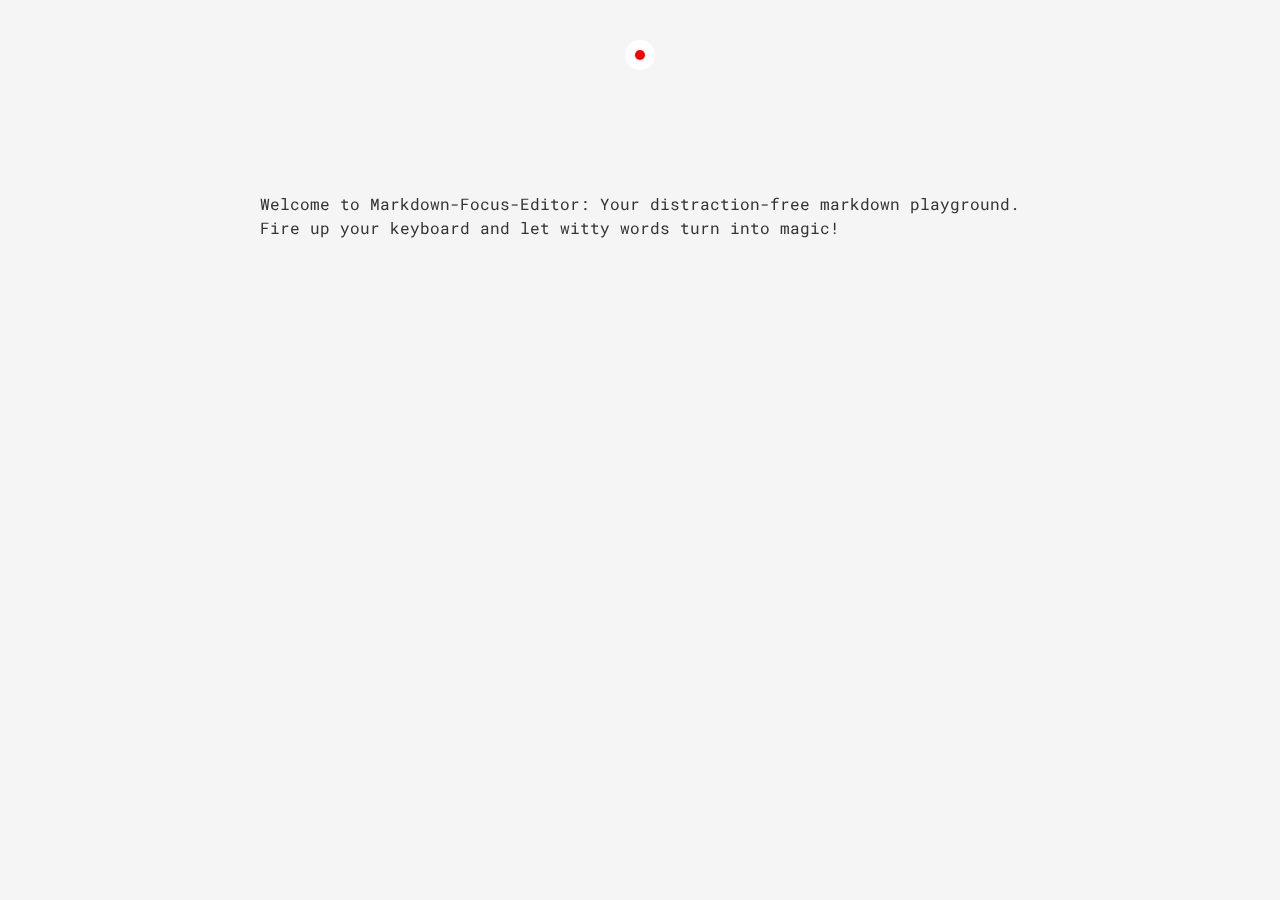
<file: index.html>
<!DOCTYPE html>
<html lang="en">
<head>
  <meta charset="UTF-8" />
  <meta name="viewport" content="width=device-width, initial-scale=1.0" />
  <meta http-equiv="Cache-Control" content="no-cache, no-store, must-revalidate" />
  <meta http-equiv="Pragma" content="no-cache" />
  <meta http-equiv="Expires" content="0" />
  <title>Markdown Editor</title>
  <!-- Favicon -->
  <link rel="icon" type="image/svg+xml" href="images/favicon.svg">
  <!-- Google Font Default -->
  <link rel="preconnect" href="https://fonts.googleapis.com">
  <link rel="preconnect" href="https://fonts.gstatic.com" crossorigin>
  <link href="https://fonts.googleapis.com/css2?family=Roboto+Mono&display=swap" rel="stylesheet">
  <link rel="stylesheet" href="style/main.css">
</head>
<body>
  
  <!-- SVG mask for focus mode -->
  <svg class="svg-defs" width="100%" height="100%">
    <defs>
      <mask id="focusMask" maskUnits="userSpaceOnUse">
        <rect id="mask-base" width="100%" height="100%" fill="rgba(255, 255, 255, 0.3)"></rect>
        <rect id="focus-line" fill="white" x="0" y="0" width="0" height="0"></rect>
      </mask>
    </defs>
  </svg>
  
  <!-- New Toolbar Activator - #toolbar itself will morph -->
  <div id="toolbar">
    <div id="toolbar-activator-dot"></div>
    <!-- Toolbar Buttons: -->
    <button id="save" title="Save (Ctrl+S)"><img src="images/save.svg" alt="Save"></button>
    <button id="open-file" title="Open"><img src="images/open.svg" alt="Open"></button>
    <button id="increase-font" title="Increase Font Size"><img src="images/increase-font.svg" alt="Increase Font"></button>
    <button id="decrease-font" title="Decrease Font Size"><img src="images/decrease-font.svg" alt="Decrease Font"></button>
    <button id="toggle-theme" title="Toggle Light/Dark Theme"><img src="images/dark-theme.svg" alt="Toggle Theme"></button>
    <button id="fullscreen" title="Toggle Fullscreen"><img src="images/fullscreen.svg" alt="Fullscreen"></button>    
    <span class="separator"></span>
    <label class="switch" title="Focus">
        <input type="checkbox" id="focus-toggle" checked>
        <span class="slider"></span>
    </label>
    <input type="file" id="file-input" accept=".txt,.md" style="display:none;">
  </div>

  <div class="editor-wrapper">
    <div id="editor" contenteditable="true" spellcheck="true">
      <div>Welcome to Markdown-Focus-Editor: Your distraction-free markdown playground. Fire up your keyboard and let witty words turn into magic!</div>
    </div>
  </div>

  <div id="font-modal">
    <div class="content">
      <h3>Select Font</h3>
      <div id="font-list"></div>
      <button id="close-font-modal">Close</button>
    </div>
  </div>

  <!-- Main application -->
  <script type="module" src="js/app.js"></script>
</body>
</html>
</file>
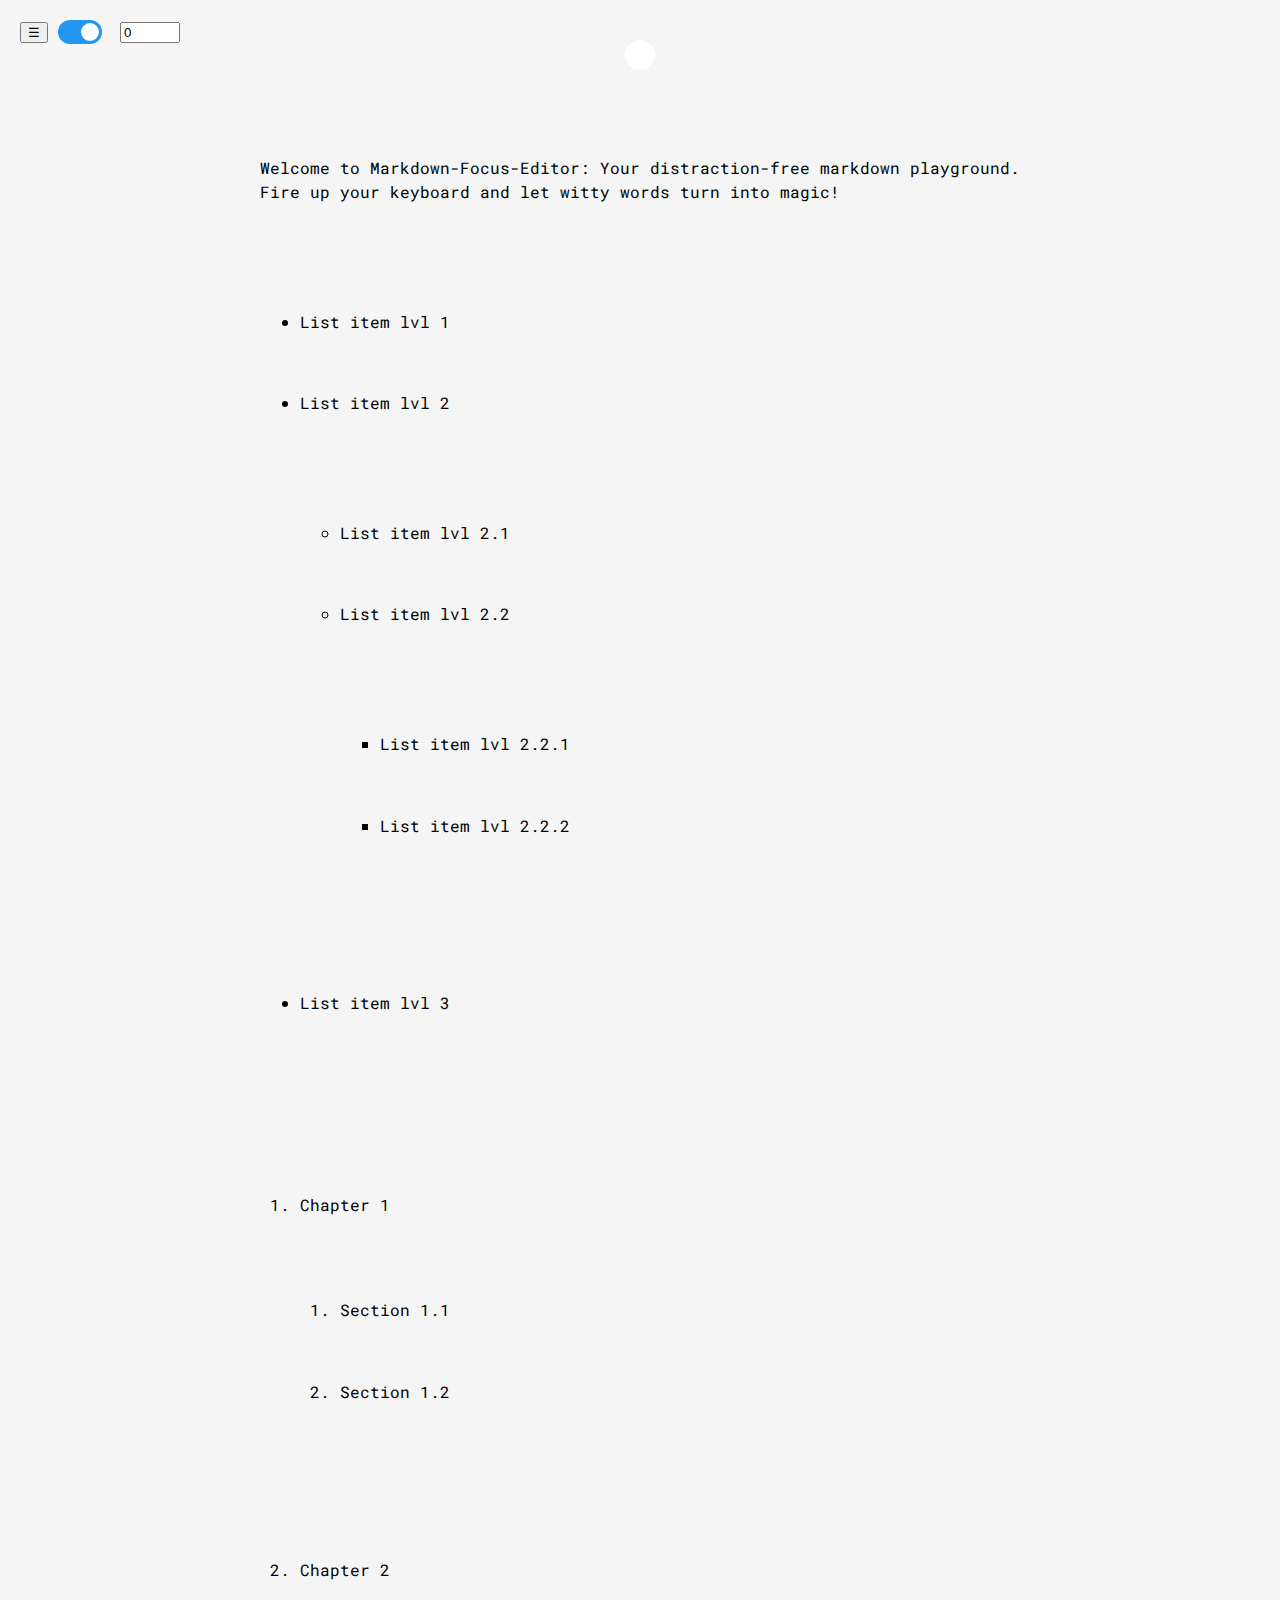
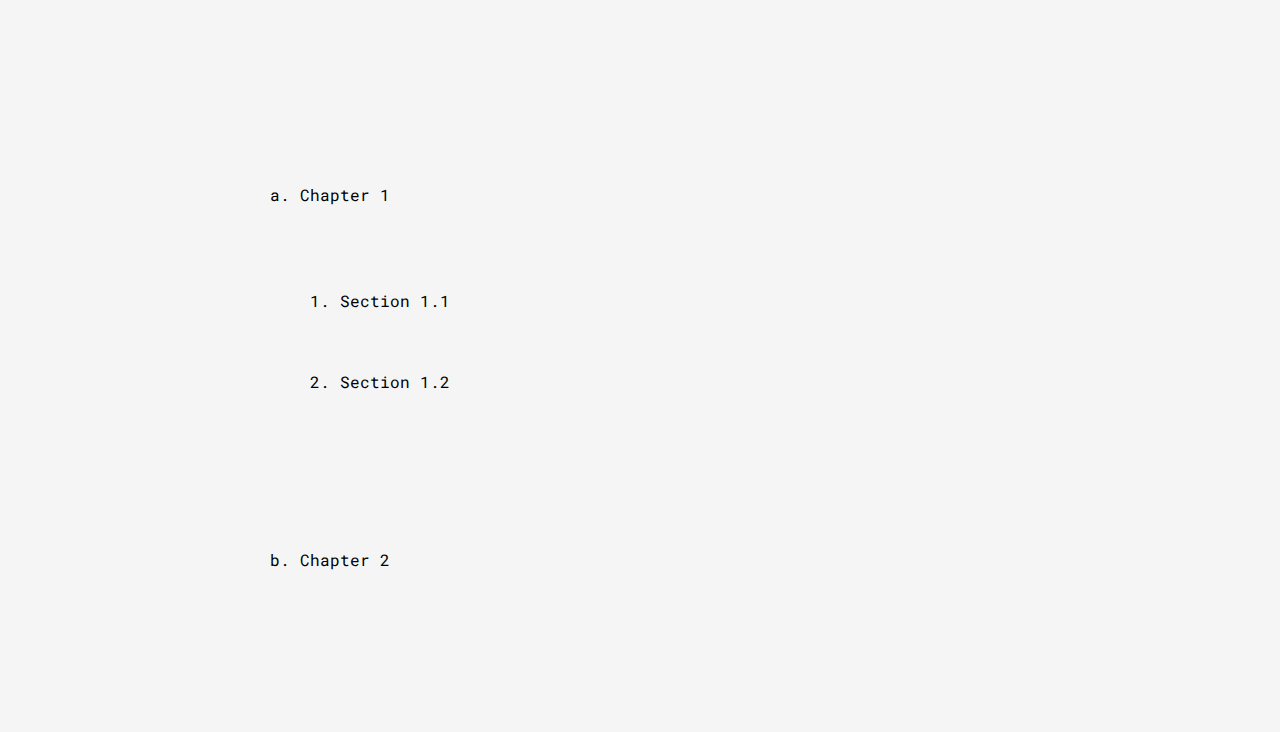
<file: bullet.html>
<!DOCTYPE html>
<html lang="en">
<head>
  <meta charset="UTF-8" />
  <meta name="viewport" content="width=device-width, initial-scale=1.0" />
  <meta http-equiv="Cache-Control" content="no-cache, no-store, must-revalidate" />
  <meta http-equiv="Pragma" content="no-cache" />
  <meta http-equiv="Expires" content="0" />
  <title>Markdown Editor</title>
  <!-- Favicon -->
  <link rel="icon" type="image/svg+xml" href="images/favicon.svg">
  <!-- Google Font Default -->
  <link rel="preconnect" href="https://fonts.googleapis.com">
  <link rel="preconnect" href="https://fonts.gstatic.com" crossorigin>
  <link href="https://fonts.googleapis.com/css2?family=Roboto+Mono&display=swap" rel="stylesheet">
  <link rel="stylesheet" href="style/main.css">
</head>
<body>
  <button id="hamburger">☰</button>

  <!-- DEV-MODE toggle (top-right) -->
  <label id="dev-switch" class="switch" title="Dev Mode">
      <input type="checkbox" id="dev-toggle" checked>
      <span class="slider"></span>
  </label>
  <!-- NEW absolute-caret field (0-999) -->
  <input id="caret-pos" type="number" min="0" max="999"
         value="0" maxlength="3" title="Caret index"
         style="width:60px; margin-left:8px;">

  <div id="toolbar">
    <button id="save" title="Save (Ctrl+S)"><img src="images/save.svg" alt="Save"></button>
    <button id="open-file" title="Open"><img src="images/open.svg" alt="Open"></button>
    <button id="increase-font" title="Increase Font Size"><img src="images/increase-font.svg" alt="Increase Font"></button>
    <button id="decrease-font" title="Decrease Font Size"><img src="images/decrease-font.svg" alt="Decrease Font"></button>
    <button id="toggle-theme" title="Toggle Light/Dark Theme"><img src="images/dark-theme.svg" alt="Toggle Theme"></button>
    <button id="fullscreen" title="Toggle Fullscreen"><img src="images/fullscreen.svg" alt="Fullscreen"></button>    
    <span class="separator"></span>
    <label class="switch" title="Focus">
        <input type="checkbox" id="focus-toggle" checked>
        <span class="slider"></span>
    </label>
    <input type="file" id="file-input" accept=".txt,.md" style="display:none;">
  </div>

  <div id="editor" contenteditable="true" spellcheck="false">
    <div>Welcome to Markdown-Focus-Editor: Your distraction-free markdown playground. Fire up your keyboard and let witty words turn into magic!</div>
    <ul>
      <li>List item lvl 1</li>      
      <li>List item lvl 2</li>
        <ul>
          <li>List item lvl 2.1</li>
          <li>List item lvl 2.2</li>
            <ul>
              <li>List item lvl 2.2.1</li>
              <li>List item lvl 2.2.2</li>
            </ul>
        </ul>
      <li>List item lvl 3</li>
    </ul>

    <ol>
      <li>Chapter 1
        <ol>
          <li>Section 1.1</li>
          <li>Section 1.2</li>
        </ol>
      </li>
      <li>Chapter 2</li>
    </ol>


    <ol type="a">
      <li>Chapter 1
        <ol>
          <li>Section 1.1</li>
          <li>Section 1.2</li>
        </ol>
      </li>
      <li>Chapter 2</li>
    </ol>

  </div>

  <div id="font-modal">
    <div class="content">
      <h3>Select Font</h3>
      <div id="font-list"></div>
      <button id="close-font-modal">Close</button>
    </div>
  </div>

  <!-- Main application -->
  
</body>
</html>
</file>
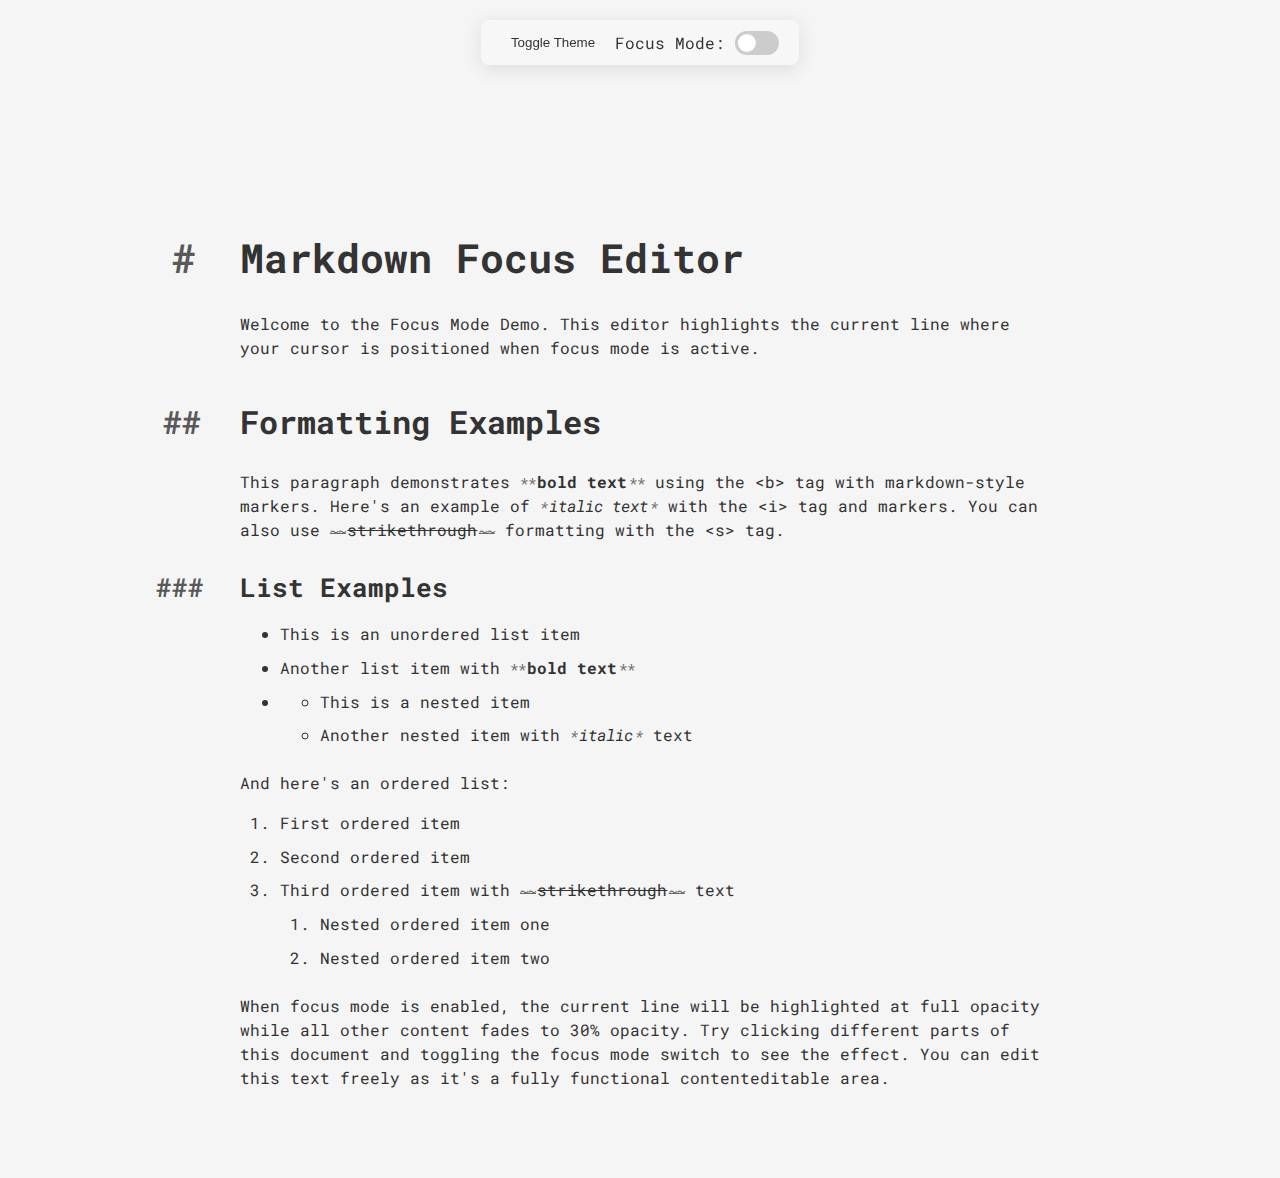
<file: focus-mode-demo.html>
<!DOCTYPE html>
<html lang="en">
<head>
  <meta charset="UTF-8" />
  <meta name="viewport" content="width=device-width, initial-scale=1.0" />
  <title>Focus Mode Editor Demo</title>
  <link rel="preconnect" href="https://fonts.googleapis.com">
  <link rel="preconnect" href="https://fonts.gstatic.com" crossorigin>
  <link href="https://fonts.googleapis.com/css2?family=Roboto+Mono&display=swap" rel="stylesheet">
  <style>
    :root {
      --base-font: 16px;
      --text-color: #333;
      --text-color-intense: #000;
      --bg-color: #f5f5f5;
      --toggle-active: #2196F3;
      --toggle-inactive: #ccc;
    }
    
    body {
      margin: 0;
      font-family: 'Roboto Mono', monospace;
      background-color: var(--bg-color);
      color: var(--text-color);
      padding: 20px;
      font-size: var(--base-font);
      height: 100vh;
      overflow-x: hidden;
    }
    
    .dark-theme {
      --text-color: #e0e0e0;
      --text-color-intense: #fff;
      --bg-color: #1a1a1a;
      --selection-bg-color: #4a5c70;
      --selection-text-color: #fff;
    }
    
    .light-theme {
      --text-color: #333;
      --text-color-intense: #000;
      --bg-color: #f5f5f5;
      --selection-bg-color: #ACCEF7;
      --selection-text-color: #000;
    }
    
    /* Controls bar */
    .controls {
      position: fixed;
      top: 20px;
      left: 50%;
      transform: translateX(-50%);
      display: flex;
      align-items: center;
      gap: 10px;
      background: rgba(255, 255, 255, 0.2);
      backdrop-filter: blur(8px);
      padding: 10px 20px;
      border-radius: 8px;
      box-shadow: 0 4px 20px rgba(0, 0, 0, 0.1);
      z-index: 100;
    }
    
    /* Switch toggle */
    .switch {
      position: relative;
      display: inline-block;
      width: 44px;
      height: 24px;
    }
    
    .switch input {
      opacity: 0;
      width: 0;
      height: 0;
    }
    
    .slider {
      position: absolute;
      cursor: pointer;
      top: 0;
      left: 0;
      right: 0;
      bottom: 0;
      background-color: var(--toggle-inactive);
      transition: .4s;
      border-radius: 24px;
    }
    
    .slider:before {
      position: absolute;
      content: "";
      height: 18px;
      width: 18px;
      left: 3px;
      bottom: 3px;
      background-color: white;
      transition: .4s;
      border-radius: 50%;
    }
    
    input:checked + .slider {
      background-color: var(--toggle-active);
    }
    
    input:checked + .slider:before {
      transform: translateX(20px);
    }
    
    /* Editor container */
    .editor-wrapper {
      position: relative;      
      margin: 60px 0;
      min-height: calc(100vh - 100px);
      padding: 0 100px; /* Add horizontal padding to accommodate heading markers */
    }
    
    /* Editor styles */
    #editor {
      margin: auto;
      max-width: 800px;
      padding: 40px 20px;
      outline: none;
      white-space: pre-wrap;
      line-height: 1.5;
      background: transparent;
      position: relative;
      z-index: 1;
    }
    
    /* Different tags styling */
    h1 { font-size: calc(var(--base-font) * 2.5); margin: 1.5em 0 0.5em; font-weight: bold; }
    h2 { font-size: calc(var(--base-font) * 2.0); margin: 1.2em 0 0.5em; font-weight: bold; }
    h3 { font-size: calc(var(--base-font) * 1.6); margin: 1.0em 0 0.5em; font-weight: bold; }
    
    #editor div {
      margin-top: 1.5em;
    }
    
    #editor li {
      margin-top: .6em;
    }
    
    /* SVG mask container - modified to be properly sized */
    .svg-defs {
      position: absolute;
      top: 0;
      left: 0;
      width: 100%;
      height: 100%;
      pointer-events: none;
      z-index: -1;
      opacity: 0;
    }
    
    /* Styling for inline elements with markdown markers */
    b::before, b::after,
    i::before, i::after,
    s::before, s::after {
      font-size: calc(var(--base-font) * .85);
      opacity: 0.7;
      font-weight: normal;
      color: var(--text-color);
      user-select: none;
    }
    
    b::before { content: "**"; margin-right: 0.1em; }
    b::after { content: "**"; margin-left: 0.1em; }
    
    i::before { content: "*"; margin-right: 0.1em; }
    i::after { content: "*"; margin-left: 0.1em; }
    
    s::before { content: "~~"; margin-right: 0.1em; }
    s::after { content: "~~"; margin-left: 0.1em; }
    
    .heading-marker {
      position: absolute;
      left: -8ch;
      width: 7ch;
      text-align: right;
      pointer-events: none;
      user-select: none;
      opacity: 0.8;
    }
    
    /* Theme toggle button */
    #theme-toggle {
      background: none;
      border: none;
      cursor: pointer;
      color: var(--text-color);
      padding: 5px 10px;
      border-radius: 4px;
      transition: background-color 0.3s;
    }
    
    #theme-toggle:hover {
      background: rgba(0, 0, 0, 0.1);
    }
  </style>
</head>
<body class="light-theme">
  <!-- SVG mask for the focus effect -->
  <svg class="svg-defs" width="100%" height="100%">
    <defs>
      <mask id="focusMask" maskUnits="userSpaceOnUse">
        <!-- Base layer: makes everything 30% opacity -->
        <rect id="mask-base" width="100%" height="100%" fill="rgba(255, 255, 255, 0.3)"></rect>
        <!-- Focus lines: full opacity -->
        <rect id="focus-line" fill="white" x="0" y="0" width="0" height="0"></rect>
      </mask>
    </defs>
  </svg>
  
  <!-- Controls bar -->
  <div class="controls">
    <button id="theme-toggle" title="Toggle Light/Dark Theme">Toggle Theme</button>
    <span>Focus Mode:</span>
    <label class="switch">
      <input type="checkbox" id="focus-toggle">
      <span class="slider"></span>
    </label>
  </div>
  
  <!-- Editor container -->
  <div class="editor-wrapper">
    <div id="editor" contenteditable="true" spellcheck="false">
      <h1><span class="heading-marker">#</span>Markdown Focus Editor</h1><div>Welcome to the Focus Mode Demo. This editor highlights the current line where your cursor is positioned when focus mode is active.</div><h2><span class="heading-marker">##</span>Formatting Examples</h2><div>This paragraph demonstrates <b>bold text</b> using the &lt;b&gt; tag with markdown-style markers. <span style="background-color: transparent;">Here's an example of </span><i style="background-color: transparent;">italic text</i><span style="background-color: transparent;"> with the &lt;i&gt; tag and markers. </span><span style="background-color: transparent;">You can also use </span><s style="background-color: transparent;">strikethrough</s><span style="background-color: transparent;"> formatting with the &lt;s&gt; tag.</span></div><h3><span class="heading-marker">###</span>List Examples</h3><ul><li>This is an unordered list item</li><li>Another list item with <b>bold text</b></li><li><ul><li>This is a nested item</li><li>Another nested item with <i>italic</i> text</li></ul></li></ul><div>And here's an ordered list:</div><ol><li>First ordered item</li><li>Second ordered item</li><li>Third ordered item with <s>strikethrough</s> text<ol><li>Nested ordered item one</li><li>Nested ordered item two</li></ol></li></ol><div>When focus mode is enabled, the current line will be highlighted at full opacity while all other content fades to 30% opacity. Try clicking different parts of this document and toggling the focus mode switch to see the effect. You can edit this text freely as it's a fully functional contenteditable area.</div>
    </div>
  </div>

  <script>
    // DOM Elements
    const editor = document.getElementById('editor');
    const editorWrapper = document.querySelector('.editor-wrapper');
    const focusToggle = document.getElementById('focus-toggle');
    const themeToggle = document.getElementById('theme-toggle');
    const maskBase = document.getElementById('mask-base');
    const focusLine = document.getElementById('focus-line');
    
    // State
    let isFocusMode = false;
    
    // Initialize
    function init() {
      // Set mask dimensions
      updateMaskDimensions();
      
      // Set up event listeners
      focusToggle.addEventListener('change', toggleFocusMode);
      themeToggle.addEventListener('click', toggleTheme);
      editor.addEventListener('input', updateFocusLine);
      editor.addEventListener('click', updateFocusLine);
      editor.addEventListener('keyup', handleKeyUp);
      document.addEventListener('selectionchange', updateFocusLine);
      window.addEventListener('resize', updateMaskDimensions);
      
      // Initial focus state
      toggleFocusMode({ target: focusToggle });
    }
    
    // Toggle focus mode
    function toggleFocusMode(event) {
      isFocusMode = event.target.checked;
      
      if (isFocusMode) {
        // Update dimensions before applying mask
        updateMaskDimensions();
        // Apply the mask to the editor wrapper instead of the editor
        editorWrapper.style.maskImage = 'url(#focusMask)';
        editorWrapper.style.webkitMaskImage = 'url(#focusMask)';
        editor.style.maskImage = 'none';
        editor.style.webkitMaskImage = 'none';
      } else {
        editorWrapper.style.maskImage = 'none';
        editorWrapper.style.webkitMaskImage = 'none';
      }
    }
    
    // Toggle theme
    function toggleTheme() {
      document.body.classList.toggle('light-theme');
      document.body.classList.toggle('dark-theme');
    }
    
    // Handle key up events
    function handleKeyUp(e) {
      if (['ArrowUp', 'ArrowDown', 'ArrowLeft', 'ArrowRight', 'Home', 'End'].includes(e.key)) {
        updateFocusLine();
      }
    }
    
    // Update SVG mask dimensions
    function updateMaskDimensions() {
      const wrapperRect = editorWrapper.getBoundingClientRect();
      const svgDefs = document.querySelector('.svg-defs');
      
      // Set explicit dimensions on SVG
      svgDefs.setAttribute('width', window.innerWidth);
      svgDefs.setAttribute('height', window.innerHeight);
      svgDefs.style.width = window.innerWidth + 'px';
      svgDefs.style.height = window.innerHeight + 'px';
      
      // Set mask base dimensions to cover the entire editor area
      maskBase.setAttribute('width', window.innerWidth);
      maskBase.setAttribute('height', Math.max(window.innerHeight, editorWrapper.scrollHeight));
      
      updateFocusLine();
    }
    
    // Update the focus line position
    function updateFocusLine() {
      if (!isFocusMode) return;
      
      // Get selection and range
      const selection = window.getSelection();
      if (!selection.rangeCount) return;
      
      const range = selection.getRangeAt(0).cloneRange();
      range.collapse(true);
      
      // Get the rect of the caret position
      const caretRect = range.getClientRects()[0];
      if (!caretRect) return;
      
      // Calculate line position based on caret Y position
      const wrapperRect = editorWrapper.getBoundingClientRect();
      const caretY = caretRect.top;
      
      // Get computed line height for the editor
      const editorStyles = window.getComputedStyle(editor);
      const lineHeight = parseInt(editorStyles.lineHeight) || parseInt(editorStyles.fontSize) * 1.5;
      
      // Define tolerance for grouping characters into the same visual line
      const tolerance = lineHeight * 0.5;
      
      // Find the visual line at the caret position
      const visualLine = findVisualLineAtY(caretY, tolerance);
      
      if (visualLine) {
        // Calculate position relative to wrapper for Y, but use full viewport width
        const wrapperLeftOffset = wrapperRect.left;
        const x = -wrapperLeftOffset; // Negative offset to start at the left edge of viewport
        const y = visualLine.top - wrapperRect.top + editorWrapper.scrollTop;
        const width = window.innerWidth; // Use full viewport width
        const height = visualLine.height;
        
        // Update focus line
        focusLine.setAttribute('x', x);
        focusLine.setAttribute('y', y);
        focusLine.setAttribute('width', width);
        focusLine.setAttribute('height', height);
      } else {
        // Fallback: use the caret position to estimate line with full viewport width
        const lineHeight = parseInt(getComputedStyle(editor).lineHeight) || 24;
        
        const wrapperLeftOffset = wrapperRect.left;
        const x = -wrapperLeftOffset; // Negative offset to start at left edge of viewport
        const y = caretRect.top - wrapperRect.top - lineHeight/4 + editorWrapper.scrollTop;
        const width = window.innerWidth; // Use full viewport width
        const height = lineHeight;
        
        // Update focus line
        focusLine.setAttribute('x', x);
        focusLine.setAttribute('y', y);
        focusLine.setAttribute('width', width);
        focusLine.setAttribute('height', height);
      }
    }
    
    // Find the visual line at the given Y coordinate
    function findVisualLineAtY(targetY, tolerance) {
      const editorRect = editor.getBoundingClientRect();
      
      // Group characters by Y position to identify visual lines
      const visualLinesByY = new Map();
      
      // Process all text nodes in the editor
      const walker = document.createTreeWalker(editor, NodeFilter.SHOW_TEXT);
      while (walker.nextNode()) {
        const textNode = walker.currentNode;
        const text = textNode.nodeValue;
        
        // Skip empty text nodes
        if (!text.trim()) continue;
        
        // Sample characters to identify line breaks
        // For long text nodes, we sample every few characters to improve performance
        const step = Math.max(1, Math.floor(text.length / 20));
        
        for (let i = 0; i < text.length; i += step) {
          const charRange = document.createRange();
          charRange.setStart(textNode, i);
          charRange.setEnd(textNode, Math.min(i + 1, text.length));
          
          const rects = charRange.getClientRects();
          if (rects.length > 0) {
            const rect = rects[0];
            // Round Y position to group similar positions
            const roundedTop = Math.round(rect.top / tolerance) * tolerance;
            
            if (!visualLinesByY.has(roundedTop)) {
              visualLinesByY.set(roundedTop, {
                top: rect.top,
                height: rect.height,
                rects: [rect]
              });
            } else {
              const line = visualLinesByY.get(roundedTop);
              line.rects.push(rect);
              // Update height to maximum of all rects in this line
              line.height = Math.max(line.height, rect.height);
            }
          }
        }
      }
      
      // Find the line containing the target Y position
      let bestLine = null;
      let minDistance = Infinity;
      
      for (const [roundedY, line] of visualLinesByY.entries()) {
        const distance = Math.abs(line.top - targetY);
        if (distance < tolerance && distance < minDistance) {
          bestLine = line;
          minDistance = distance;
        }
      }
      
      return bestLine;
    }
    
    // Initialize when the page loads
    window.addEventListener('load', function() {
      init();
      // Force mask dimensions update after a small delay
      setTimeout(updateMaskDimensions, 100);
    });
  </script>
</body>
</html>
</file>
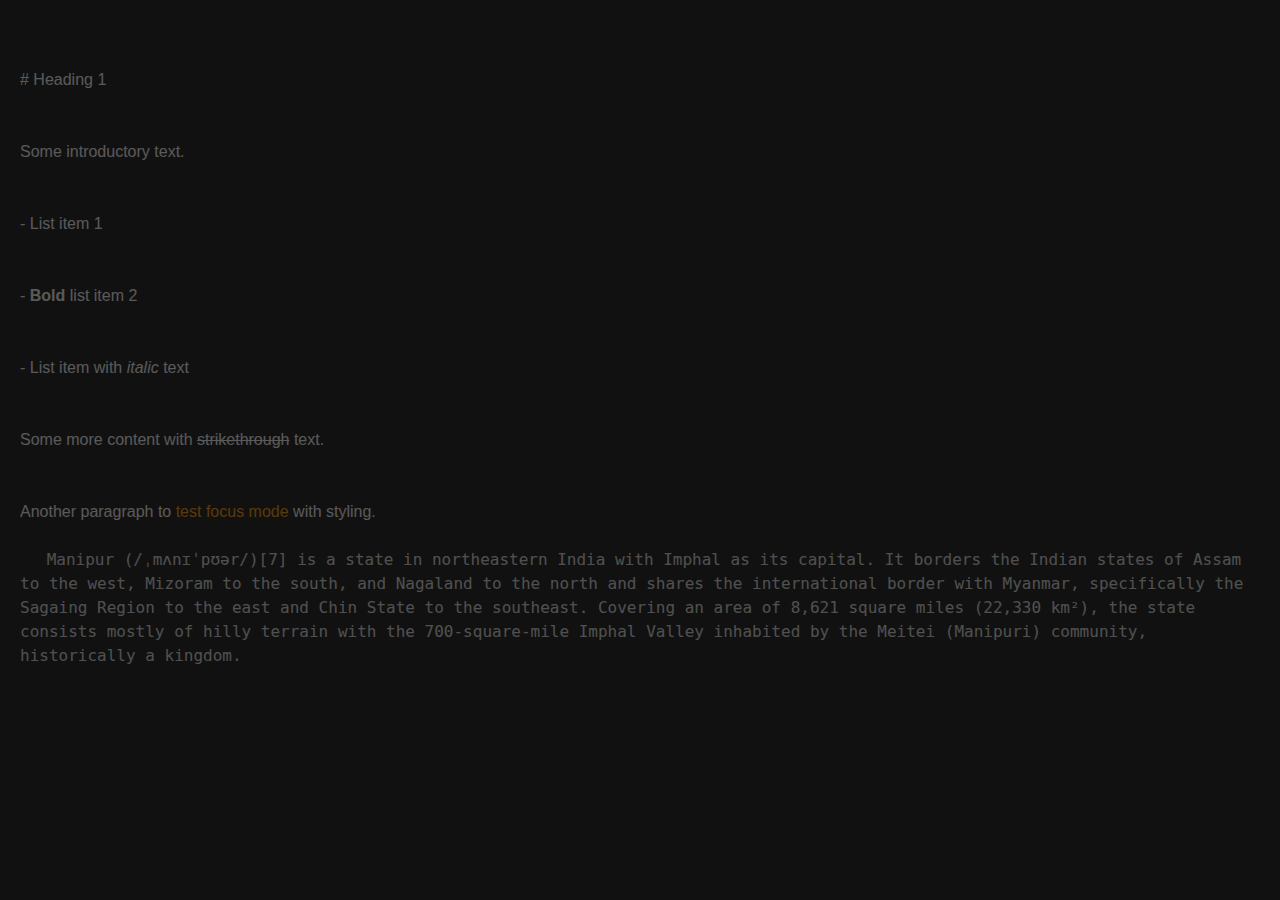
<file: focus-mode-sample.html>
<!DOCTYPE html>
<html lang="en">
<head>
  <meta charset="UTF-8" />
  <meta name="viewport" content="width=device-width, initial-scale=1.0" />
  <title>Markdown Focus Mode</title>
  <style>
    body {
      margin: 0;
      background: #111;
      color: white;
      font-family: sans-serif;
    }
    .editor-wrapper {
      position: relative;
      width: 100%;
      height: 100vh;
      overflow: auto;
    }
    #editor {
      position: relative;
      z-index: 1;
      padding: 20px;
      outline: none;
      white-space: pre-wrap;
      line-height: 1.5;
      opacity: 0.3;
    }
    #overlay {
      position: absolute;
      top: 0;
      left: 0;
      pointer-events: none;
      z-index: 2;
    }
    .line {
      opacity: 1;
    }
    .overlay-line {
      position: absolute;
      white-space: pre-wrap;
      margin: 0;
      padding: 0;
    }
    .focus-line {
      opacity: 1;
      background-color: rgba(255, 255, 255, 0.05);
      border-radius: 2px;
    }
    .line-text {
      position: absolute;
      white-space: pre-wrap;
    }
    .line-current {
      /* Current line styles */
    }
    .line-above, .line-below {
      /* Adjacent line styles */
    }
    .line-highlight {
      position: absolute;
    }
  </style>
</head>
<body>
  <div class="editor-wrapper" id="editorWrapper">
    <div id="editor" contenteditable="true">
      <div class="line"># Heading 1</div>
      <div class="line">Some introductory text.</div>
      <div class="line">- List item 1</div>
      <div class="line">- <b>Bold</b> list item 2</div>
      <div class="line">- List item with <i>italic</i> text</div>
      <div class="line">Some more content with <s>strikethrough</s> text.</div>
      <div class="line">Another paragraph to <span style="color: #ff9900;">test focus mode</span> with styling.</div>
      <span style="color: rgb(224, 224, 224); font-family: &quot;Roboto Mono&quot;, monospace; font-size: 16px;">Manipur (/ˌmʌnɪˈpʊər/)[7] is a state in northeastern India with Imphal as its capital. It borders the Indian states of Assam to the west, Mizoram to the south, and Nagaland to the north and shares the international border with Myanmar, specifically the Sagaing Region to the east and Chin State to the southeast. Covering an area of 8,621 square miles (22,330 km²), the state consists mostly of hilly terrain with the 700-square-mile Imphal Valley inhabited by the Meitei (Manipuri) community, historically a kingdom.</span>
    </div>
    <div id="overlay"></div>
  </div>

  <script>
    const editor = document.getElementById('editor');
    const overlay = document.getElementById('overlay');
    const wrapper = document.getElementById('editorWrapper');

    function getVisualLines() {
      // Get the caret position
      const selection = window.getSelection();
      if (!selection.rangeCount) return [];

      const range = selection.getRangeAt(0).cloneRange();
      range.collapse(true);
      
      // Get the rect of the caret position
      const caretRect = range.getClientRects()[0];
      if (!caretRect) return [];
      
      // Find active visual line based on Y position
      const caretY = caretRect.top;
      const editorStyles = window.getComputedStyle(editor);
      const lineHeight = parseInt(editorStyles.lineHeight) || parseInt(editorStyles.fontSize) * 1.5;
      
      // Increase the tolerance to better detect lines
      const tolerance = lineHeight * 0.75;
      
      // Find all the lines by Y position
      const allLinePositions = new Map(); // Map of Y position -> array of rects
      
      // Find all text nodes in the editor
      const textNodes = [];
      const walker = document.createTreeWalker(editor, NodeFilter.SHOW_TEXT);
      while (walker.nextNode()) {
        const textNode = walker.currentNode;
        const text = textNode.nodeValue;
        
        // Skip empty text nodes
        if (!text.trim()) continue;
        
        // Get the range for the entire text node
        const nodeRange = document.createRange();
        nodeRange.selectNodeContents(textNode);
        
        // Check all characters to determine line boundaries
        for (let i = 0; i < text.length; i++) {
          const charRange = document.createRange();
          charRange.setStart(textNode, i);
          charRange.setEnd(textNode, i + 1);
          
          const rects = charRange.getClientRects();
          if (rects.length > 0) {
            const rect = rects[0];
            const roundedTop = Math.round(rect.top / tolerance) * tolerance;
            
            if (!allLinePositions.has(roundedTop)) {
              allLinePositions.set(roundedTop, []);
            }
            
            allLinePositions.get(roundedTop).push({
              rect: rect,
              node: textNode,
              startOffset: i,
              endOffset: i + 1
            });
          }
        }
      }
      
      // Convert the map to an array of lines sorted by Y position
      const allLines = Array.from(allLinePositions.entries())
        .map(([yPos, rects]) => ({ 
          yPos, 
          rects,
          distance: Math.abs(yPos - caretY) 
        }))
        .sort((a, b) => a.yPos - b.yPos);

      // Find the current line (closest to caret)
      const currentLineIndex = allLines.findIndex(line => 
        Math.abs(line.yPos - caretY) < tolerance);
      
      if (currentLineIndex === -1) return [];
      
      // Get current line and adjacent lines
      const result = [];
      
      // Current line
      const currentLine = allLines[currentLineIndex];
      result.push(createVisualLine(currentLine.rects, 'current'));
      
      // Line above
      if (currentLineIndex > 0) {
        const aboveLine = allLines[currentLineIndex - 1];
        result.push(createVisualLine(aboveLine.rects, 'above'));
      }
      
      // Line below
      if (currentLineIndex < allLines.length - 1) {
        const belowLine = allLines[currentLineIndex + 1];
        result.push(createVisualLine(belowLine.rects, 'below'));
      }
      
      return result;
    }

    function createVisualLine(rects, type) {
      if (!rects.length) return null;
      
      // Sort rects from left to right
      rects.sort((a, b) => a.rect.left - b.rect.left);
      
      // Calculate the position and dimensions
      const firstRect = rects[0].rect;
      const lastRect = rects[rects.length - 1].rect;
      const top = firstRect.top;
      const left = firstRect.left;
      const width = lastRect.right - firstRect.left;
      const height = firstRect.height;
      
      // Create Range that spans the entire line
      const lineRange = document.createRange();
      lineRange.setStart(rects[0].node, rects[0].startOffset);
      lineRange.setEnd(rects[rects.length - 1].node, rects[rects.length - 1].endOffset);
      
      return {
        top: top,
        left: left,
        width: width,
        height: height,
        range: lineRange,
        type: type
      };
    }

    function renderOverlay() {
      // Clear previous overlay content
      overlay.innerHTML = '';
      
      // Get exact editor dimensions and position
      const editorRect = editor.getBoundingClientRect();
      const wrapperRect = wrapper.getBoundingClientRect();
      
      // Set overlay position to match editor
      overlay.style.position = 'absolute';
      overlay.style.top = `${editorRect.top - wrapperRect.top - 2}px`; // Apply the -2px fix
      overlay.style.left = `${editorRect.left - wrapperRect.left}px`;
      overlay.style.width = `${editorRect.width}px`;
      overlay.style.height = `${editorRect.height}px`;
      overlay.style.padding = getComputedStyle(editor).padding;
      
      // Get visual lines
      const visualLines = getVisualLines();
      
      // Debug info
      console.log('Visual lines detected:', visualLines.map(line => line.type));
      
      // Render each line
      visualLines.forEach(lineInfo => {
        // Create highlight background element
        const highlight = document.createElement('div');
        highlight.className = `overlay-line line-highlight line-${lineInfo.type}`;
        
        // Position without inline styles where possible
        highlight.style.top = `${lineInfo.top - editorRect.top}px`;
        highlight.style.left = `${lineInfo.left - editorRect.left}px`;
        highlight.style.width = `${lineInfo.width}px`;
        highlight.style.height = `${lineInfo.height}px`;
        
        if (lineInfo.type === 'current') {
          highlight.classList.add('focus-line');
        }
        
        overlay.appendChild(highlight);
        
        // Clone the contents of the range for text display
        if (lineInfo.range) {
          try {
            const contents = lineInfo.range.cloneContents();
            
            // Create a container for the full text content
            const textContainer = document.createElement('div');
            textContainer.className = `line-text line-${lineInfo.type}`;
            textContainer.appendChild(contents);
            
            textContainer.style.top = `${lineInfo.top - editorRect.top}px`;
            textContainer.style.left = `${lineInfo.left - editorRect.left}px`;
            
            // Copy styles from the source nodes
            const parentNodes = new Set();
            let node = lineInfo.range.startContainer;
            while (node && node !== editor) {
              parentNodes.add(node.nodeType === 3 ? node.parentNode : node);
              node = node.parentNode;
            }
            
            // Apply all parent styles that might affect text rendering
            parentNodes.forEach(parentNode => {
              if (parentNode && parentNode.nodeType === 1) {  // Element node
                const style = window.getComputedStyle(parentNode);
                textContainer.style.fontFamily = style.fontFamily || textContainer.style.fontFamily;
                textContainer.style.fontSize = style.fontSize || textContainer.style.fontSize;
                textContainer.style.fontWeight = style.fontWeight || textContainer.style.fontWeight;
                textContainer.style.fontStyle = style.fontStyle || textContainer.style.fontStyle;
                textContainer.style.lineHeight = style.lineHeight || textContainer.style.lineHeight;
                textContainer.style.letterSpacing = style.letterSpacing || textContainer.style.letterSpacing;
                textContainer.style.textDecoration = style.textDecoration || textContainer.style.textDecoration;
                textContainer.style.color = style.color || textContainer.style.color;
              }
            });
            
            overlay.appendChild(textContainer);
          } catch (e) {
            console.error("Error cloning range contents:", e);
          }
        }
      });
    }

    editor.addEventListener('input', renderOverlay);
    editor.addEventListener('click', renderOverlay);
    editor.addEventListener('keyup', renderOverlay);

    window.addEventListener('resize', renderOverlay);
    document.fonts?.ready.then(renderOverlay);
    window.onload = renderOverlay;
    
    // Re-render when the selection changes
    document.addEventListener('selectionchange', renderOverlay);
  </script>
</body>
</html>
</file>
<file: style/main.css>
/* Basic reset and body styles */
* {
    margin: 0;    
    box-sizing: border-box;
}

body {
    font-family: 'Roboto Mono', monospace;
    background-color: #f5f5f5;
    color: rgba (0,0,0,0.9);
    height: 100vh;
    overflow-x: hidden;
    overflow-y: auto; /* Body handles scrolling */
    padding: 20px;
    font-size: var(--base-font);       /* body inherits variable             */
}

/* Editor should not handle its own scrolling */
.editor-wrapper {
    position: relative;      
    margin: 60px 0;
    min-height: calc(100vh - 100px);
    padding: 0 100px; /* Add horizontal padding to accommodate heading markers */
}

/* Editor styles */
#editor {
    margin: auto;
    max-width: 800px;
    padding: 40px 20px;
    outline: none;
    white-space: pre-wrap;
    line-height: 1.5;
    background: transparent;
    position: relative;
    z-index: 1;
}

/* Paragraph spacing */
#editor div {
    margin-top: 1.5em;
}

#editor li
 {
    margin-top: .6em; /* 1.3 times the line height */
}

/* Toolbar (#toolbar is now the morphing activator) */
#toolbar {
    position: fixed;
    top: 40px;
    left: 50%;
    transform: translateX(-50%); /* Center horizontally */
    
    /* Initial State: Circle Activator */
    width: 30px; /* Hit area */
    height: 30px; /* Hit area */
    border-radius: 15px;    
    background-color: rgba(255, 255, 255, 1);
    backdrop-filter: blur(8px);
    padding: 0; /* No padding when it's a dot */
    cursor: pointer;
    z-index: 1000;
    display: flex; /* To help center the dot initially, and align buttons later */
    align-items: center;
    justify-content: center;
    overflow: hidden; /* Crucial for morph effect and hiding buttons */
    transition: width 0.3s ease-in-out, height 0.3s ease-in-out, border-radius 0.3s ease-in-out, background-color 0.3s ease-in-out, padding 0.3s ease-in-out, box-shadow 0.3s ease-in-out;
}

#toolbar-activator-dot {
    /* This is the visible red dot */
    position: absolute; /* Positioned relative to #toolbar */
    top: 50%;
    left: 50%;
    transform: translate(-50%, -50%); /* Center it */
    width: 10px;
    height: 10px;
    background-color: red;
    border-radius: 50%;
    opacity: 1;
    transition: width 0.2s ease-in-out, height 0.2s ease-in-out, opacity 0.3s ease-in-out 0.1s, transform 0.3s ease-in-out 0.1s;
    pointer-events: none; 
}

/* Hover effect on #toolbar when it's in its dot state */
#toolbar:not(.is-toolbar-active):hover #toolbar-activator-dot {
    width: 30px;
    height: 30px;
}

/* Toolbar Active State (Morphed) */
#toolbar.is-toolbar-active {
    width: auto; 
    min-width: auto; /* Let content define width */
    height: auto; 
    min-height: auto; /* Let content define height */
    border-radius: 8px; 
    background-color: rgba(255, 255, 255, 0.1); 
    padding: 10px 20px;
    box-shadow: 0 4px 20px rgba(0, 0, 0, 0.1);
    overflow: visible; 
    cursor: default;
    justify-content: flex-start; /* Align buttons to the start when active */
}

#toolbar.is-toolbar-active #toolbar-activator-dot {
    opacity: 0;
    transform: scale(0) translate(-50%, -50%); /* Scale down and keep centered */
    width: 0; 
    height: 0;
}

/* Styling for toolbar items (buttons, separator, switch) when toolbar is active */
#toolbar > *:not(#toolbar-activator-dot) { /* Target all direct children except the dot */
    opacity: 0;
    transform: scale(0.9);
    pointer-events: none;
    visibility: hidden;
    transition: opacity 0.2s ease-in-out, transform 0.2s ease-in-out, visibility 0s linear 0.2s;
}

#toolbar.is-toolbar-active > *:not(#toolbar-activator-dot) {
    opacity: 1;
    transform: scale(1);
    pointer-events: auto;
    visibility: visible;
    transition-delay: 0.15s; /* Buttons appear after toolbar expands */
}


#toolbar button {
    background: none;
    border: none;
    padding: 8px;
    border-radius: 4px;
    cursor: pointer;
    transition: background-color 0.2s ease;
}

#toolbar button:hover {
    background: rgba(0, 0, 0, 0.1);
}

#toolbar button img {
    width: 20px;
    height: 20px;
    display: block;
    opacity: 0.6;
    transition: opacity 0.2s ease;
}

#toolbar button:hover img {
    opacity: 0.8;
}

.separator {
    width: 1px;
    height: 24px;
    background: rgba(0, 0, 0, 0.2);
    margin: 0 5px;
}

/* Focus toggle switch */
.switch {
    position: relative;
    display: inline-block;
    width: 44px;
    height: 24px;
}

.switch input {
    opacity: 0;
    width: 0;
    height: 0;
}

.slider {
    position: absolute;
    cursor: pointer;
    top: 0;
    left: 0;
    right: 0;
    bottom: 0;
    background-color: #ccc;
    transition: .4s;
    border-radius: 24px;
}

.slider:before {
    position: absolute;
    content: "";
    height: 18px;
    width: 18px;
    left: 3px;
    bottom: 3px;
    background-color: white;
    transition: .4s;
    border-radius: 50%;
}

input:checked + .slider {
    background-color: #2196F3;
}

input:checked + .slider:before {
    transform: translateX(20px);
}

/* Font modal */
#font-modal {
    position: fixed;
    top: 0;
    left: 0;
    width: 100%;
    height: 100%;
    background: rgba(0, 0, 0, 0.5);
    display: none;
    justify-content: center;
    align-items: center;
    z-index: 2000;
}

#font-modal .content {
    background: white;
    border-radius: 8px;
    padding: 20px;
    max-width: 400px;
    max-height: 500px;
    overflow-y: auto;
}

#font-modal h3 {
    margin-bottom: 15px;
    font-size: 18px;
}

#font-list {
    max-height: 300px;
    overflow-y: auto;
    margin-bottom: 15px;
}

#font-list button {
    display: block;
    width: 100%;
    padding: 10px;
    margin-bottom: 5px;
    border: 1px solid #ddd;
    background: white;
    cursor: pointer;
    border-radius: 4px;
    text-align: left;
}

#font-list button:hover {
    background: #f0f0f0;
}

#close-font-modal {
    padding: 10px 20px;
    background: #2196F3;
    color: white;
    border: none;
    border-radius: 4px;
    cursor: pointer;
}

/* Remove .header-* rules and add semantic headings */
h1 { font-size: calc(var(--base-font) * 2.5); margin: 1.5em 0 0.5em; font-weight: bold; }
h2 { font-size: calc(var(--base-font) * 2.0); margin: 1.2em 0 0.5em; font-weight: bold; }
h3 { font-size: calc(var(--base-font) * 1.6); margin: 1.0em 0 0.5em; font-weight: bold; }
h4 { font-size: calc(var(--base-font) * 1.3); margin: 0.8em 0 0.5em; font-weight: bold; }
h5 { font-size: calc(var(--base-font) * 1.1); margin: 0.6em 0 0.5em; font-weight: bold; }
h6 { font-size: calc(var(--base-font) * 1.0); margin: 0.5em 0 0.5em; font-weight: bold; }

/* semantic headings already present – just ensure relative positioning */
h1,h2,h3,h4,h5,h6 { position:relative; }

/* left-hanging hash marker */
.heading-marker{
    position:absolute;
    left:-8ch;
    width:7ch;
    text-align:right;
    pointer-events:none;
    user-select:none;
    opacity:.8;
}

/* CSS variables for theme integration */
:root {
    --text-color-intense: #000;
    --text-color: #333;
    --text-dim-color: rgba(51, 51, 51, 0.4);
    --base-font: 16px;                 /* ← single source of truth           */
}

.dark-theme {
    --text-color-intense: #fff;
    --text-color: #e0e0e0;
    --text-dim-color: rgba(224, 224, 224, 0.4);
}

/* Focus mode styling */
#focus-overlay {
    position: absolute;
    pointer-events: none;
    z-index: 2;
}

.overlay-line {
    position: absolute;
    white-space: pre-wrap;
    margin: 0;
    padding: 0;
}

.line-text {
    position: absolute;
    white-space: pre-wrap;
}

.focus-line {
    opacity: 1;
    background-color: rgba(255, 255, 255, 0.05);
    border-radius: 2px;
}

.line-highlight {
    position: absolute;
}

/* Dark theme adjustments for focus mode */
.dark-theme .focus-line {
    background-color: rgba(255, 255, 255, 0.05);
}

/* Light theme adjustments for focus mode */
.light-theme .focus-line {
    background-color: rgba(0, 0, 0, 0.05);
}

/* Remove the previous focus mode styling that affected block opacity directly */
#editor > * {
    transition: opacity 0.2s ease-out;
}

/* Dark theme */
.dark-theme {
    background-color: #1a1a1a;
    color: #e0e0e0;
}

.dark-theme #toolbar {
    background: rgba(255, 255, 255, 0.05);
}

/* Dark theme adjustments for #toolbar when active */
.dark-theme #toolbar.is-toolbar-active {
    background-color: rgba(255, 255, 255, 0.1); 
    border: 1px solid rgba(255, 255, 255, 0.2);
}

.dark-theme #toolbar button img {
    filter: invert(1);
    opacity: 0.8;
}

.dark-theme #toolbar button:hover img {
    opacity: 1;
}

.dark-theme #font-modal .content {
    background: #2a2a2a;
    color: #e0e0e0;
}

.dark-theme #font-list button {
    background: #3a3a3a;
    border-color: #555;
    color: #e0e0e0;
}

.dark-theme #font-list button:hover {
    background: #4a4a4a;
}

/* Light theme (default) */
.light-theme {
    background-color: #f5f5f5;
    color: #333;
}

/* Light theme adjustments for #toolbar when active */
.light-theme #toolbar.is-toolbar-active {
    background-color: rgba(255, 255, 255, 0.5);
    border: 1px solid rgba(0, 0, 0, 0.05);
}

.light-theme #toolbar button img {
    filter: invert(0);
    opacity: 0.6;
}

.light-theme #toolbar button:hover img {
    opacity: 0.8;
}

b{
    font-weight: 900;
    color: var(--text-color-intense);
}

/* Inline style markers using CSS pseudo-elements */
b::before, b::after,
i::before, i::after,
s::before, s::after {
    font-size: calc(var(--base-font) * .85); /* Slightly smaller than text */
    opacity: 0.7; /* Slightly dimmer */
    font-weight: normal; /* Markers shouldn't be bold themselves */
    color: var(--text-color); /* Use standard text color for markers */
    /* Prevent selection of pseudo-elements if possible, though browser support varies */
    user-select: none; 
    -webkit-user-select: none;
    -moz-user-select: none;
    -ms-user-select: none;    
}

b::before {
    content: "**";
    margin-right: 0.1em; /* Optional small spacing */
}
b::after {
    content: "**";
    margin-left: 0.1em; /* Optional small spacing */
}

i::before {
    content: "*";
    margin-right: 0.1em;
}
i::after {
    content: "*";
    margin-left: 0.1em;
}

s::before {
    content: "~~";
    margin-right: 0.1em;
}
s::after {
    content: "~~";
    margin-left: 0.1em;
}

/* For <b><i>text</i></b> to appear as ***text***:
   The b::before will add "**" and i::before will add "*", visually forming "***".
   Similarly for ::after. This relies on the visual composition.
   No special CSS needed for b > i if this composition is acceptable.
*/

/* Ensure that when text is selected, the pseudo-elements don't get weird selection background */
::selection {
    background-color: var(--selection-bg-color, #ACCEF7); /* Define this variable if not already */
    color: var(--selection-text-color, #000);
}
:root {
    --selection-bg-color: #ACCEF7;
    --selection-text-color: #000;
}

.dark-theme {
    --selection-bg-color: #4a5c70; /* Dark theme selection background */
    --selection-text-color: #fff;
}

/* SVG mask for focus mode */
.svg-defs {
  position: fixed;
  top: 0;
  left: 0;
  width: 100%;
  height: 100%;
  pointer-events: none;
  z-index: -1; 
  opacity: 0;
  will-change: transform; /* Performance optimization */
}

/* Document Modal Styles */
.modal-overlay {
    position: fixed;
    top: 0;
    left: 0;
    width: 100%;
    height: 100%;
    background-color: rgba(0, 0, 0, 0.5);
    z-index: 3000;
    display: none;
}

.document-modal {
    position: fixed;
    top: 20px;
    left: 20px;
    right: 20px;
    bottom: 20px;
    background-color: white;
    border-radius: 8px;
    box-shadow: 0 4px 20px rgba(0, 0, 0, 0.2);
    width: auto; /* Let positioning control width */
    height: auto; /* Let positioning control height */
    display: none;
    flex-direction: column;
    z-index: 3001;
    transform: none; /* Remove the transform that was centering */
}

.modal-header {
    display: flex;
    justify-content: space-between;
    align-items: center;
    padding: 15px 20px;
    border-bottom: 1px solid #eee;
    position: sticky;
    top: 0;
    background: white;
    border-radius: 8px 8px 0 0;
    z-index: 10;
}

.modal-header h2 {
    margin: 0;
    font-size: 1.5rem;
}

.close-modal-btn {
    background: none;
    border: none;
    font-size: 1.5rem;
    cursor: pointer;
    padding: 0 5px;
    line-height: 1;
}

.modal-body {
    padding: 20px;
    overflow-y: auto;
    flex-grow: 1;
}

.document-grid {
    display: grid;
    grid-template-columns: repeat(auto-fill, minmax(280px, 1fr));
    gap: 20px;
}

.modal-footer {
    padding: 15px 20px;
    border-top: 1px solid #eee;
    display: flex;
    flex-direction: column;
    gap: 15px;
    position: sticky;
    bottom: 0;
    background: white;
    border-radius: 0 0 8px 8px;
}

.storage-info {
    display: flex;
    justify-content: space-between;
    align-items: center;
    font-size: 0.9rem;
    color: #666;
}

.storage-usage {
    display: flex;
    flex-direction: column;
    gap: 5px;
    min-width: 200px;
}

.storage-progress-container {
    width: 100%;
    height: 6px;
    background-color: #eee;
    border-radius: 3px;
    overflow: hidden;
}

.storage-progress-bar {
    height: 100%;
    background-color: #2196F3;
    width: 0%;
    transition: width 0.3s ease;
}

.modal-actions {
    display: flex;
    justify-content: flex-end;
    gap: 10px;
}

.primary-btn, .secondary-btn {
    padding: 8px 16px;
    border-radius: 4px;
    cursor: pointer;
    font-size: 0.9rem;
    border: none;
    transition: background-color 0.2s ease;
}

.primary-btn {
    background-color: #2196F3;
    color: white;
}

.primary-btn:hover {
    background-color: #0d8bf2;
}

.secondary-btn {
    background-color: #e0e0e0;
    color: #333;
}

.secondary-btn:hover {
    background-color: #d0d0d0;
}

/* Document Thumbnail Styles */
.document-thumbnail {
    background-color: white;
    border-radius: 6px;
    box-shadow: 0 2px 8px rgba(0, 0, 0, 0.1);
    height: 280px;
    display: flex;
    flex-direction: column;
    overflow: hidden;
    transition: transform 0.2s ease, box-shadow 0.2s ease;
    cursor: pointer;
    position: relative;
    border: 1px solid #e0e0e0;
}

.document-thumbnail:hover {
    transform: translateY(-3px);
    box-shadow: 0 4px 12px rgba(0, 0, 0, 0.15);
}

.thumbnail-header {
    padding: 12px 15px;
    border-bottom: 1px solid #eee;
    display: flex;
    justify-content: space-between;
    align-items: center;
}

.doc-title-container {
    flex: 1;
    overflow: hidden;
}

.doc-title {
    margin: 0;
    font-size: 1rem;
    font-weight: bold;
    white-space: nowrap;
    overflow: hidden;
    text-overflow: ellipsis;
    cursor: pointer;
}

.doc-title:hover {
    color: #2196F3;
}

.thumbnail-actions {
    visibility: hidden;
    opacity: 0;
    transition: opacity 0.2s ease;
    display: flex;
    gap: 8px;
}

.document-thumbnail:hover .thumbnail-actions {
    visibility: visible;
    opacity: 1;
}

.export-doc-btn,
.delete-doc-btn {
    background: none;
    border: none;
    padding: 5px;
    border-radius: 4px;
    cursor: pointer;
    color: #555;
    display: flex;
    justify-content: center;
    align-items: center;
}

.export-doc-btn:hover {
    background-color: rgba(33, 150, 243, 0.1);
    color: #2196F3;
}

.delete-doc-btn:hover {
    background-color: rgba(244, 67, 54, 0.1);
    color: #f44336;
}

.last-edited {
    padding: 5px 15px;
    margin: 0;
    font-size: 0.75rem;
    color: #888;
    background-color: #f9f9f9;
}

.doc-preview {
    flex: 1;
    padding: 15px;
    font-size: 0.85rem;
    line-height: 1.5;
    overflow: hidden;
    color: #555;
    position: relative;
}

.doc-preview::after {
    content: '';
    position: absolute;
    bottom: 0;
    left: 0;
    right: 0;
    height: 40px;
    background: linear-gradient(to bottom, transparent, white);
}

/* Title edit popover */
.title-edit-popover {
    position: fixed;
    z-index: 4000;
    background: white;
    border-radius: 4px;
    box-shadow: 0 4px 12px rgba(0, 0, 0, 0.2);
    display: flex;
    padding: 2px;
    border: 1px solid #2196F3;
}

.title-edit-input {
    flex: 1;
    border: none;
    padding: 8px;
    font-family: inherit;
    font-size: 1rem;
    outline: none;
}

.title-save-btn {
    background: #2196F3;
    border: none;
    color: white;
    padding: 0 10px;
    cursor: pointer;
    border-radius: 2px;
    font-size: 1rem;
}

.title-save-btn:hover {
    background: #0d8bf2;
}

/* Remove .header-* rules and add semantic headings */
h1 { font-size: calc(var(--base-font) * 2.5); margin: 1.5em 0 0.5em; font-weight: bold; }
h2 { font-size: calc(var(--base-font) * 2.0); margin: 1.2em 0 0.5em; font-weight: bold; }
h3 { font-size: calc(var(--base-font) * 1.6); margin: 1.0em 0 0.5em; font-weight: bold; }
h4 { font-size: calc(var(--base-font) * 1.3); margin: 0.8em 0 0.5em; font-weight: bold; }
h5 { font-size: calc(var(--base-font) * 1.1); margin: 0.6em 0 0.5em; font-weight: bold; }
h6 { font-size: calc(var(--base-font) * 1.0); margin: 0.5em 0 0.5em; font-weight: bold; }

/* semantic headings already present – just ensure relative positioning */
h1,h2,h3,h4,h5,h6 { position:relative; }

/* left-hanging hash marker */
.heading-marker{
    position:absolute;
    left:-8ch;
    width:7ch;
    text-align:right;
    pointer-events:none;
    user-select:none;
    opacity:.8;
}

/* CSS variables for theme integration */
:root {
    --text-color-intense: #000;
    --text-color: #333;
    --text-dim-color: rgba(51, 51, 51, 0.4);
    --base-font: 16px;                 /* ← single source of truth           */
}

.dark-theme {
    --text-color-intense: #fff;
    --text-color: #e0e0e0;
    --text-dim-color: rgba(224, 224, 224, 0.4);
}

/* Focus mode styling */
#focus-overlay {
    position: absolute;
    pointer-events: none;
    z-index: 2;
}

.overlay-line {
    position: absolute;
    white-space: pre-wrap;
    margin: 0;
    padding: 0;
}

.line-text {
    position: absolute;
    white-space: pre-wrap;
}

.focus-line {
    opacity: 1;
    background-color: rgba(255, 255, 255, 0.05);
    border-radius: 2px;
}

.line-highlight {
    position: absolute;
}

/* Dark theme adjustments for focus mode */
.dark-theme .focus-line {
    background-color: rgba(255, 255, 255, 0.05);
}

/* Light theme adjustments for focus mode */
.light-theme .focus-line {
    background-color: rgba(0, 0, 0, 0.05);
}

/* Remove the previous focus mode styling that affected block opacity directly */
#editor > * {
    transition: opacity 0.2s ease-out;
}

/* Dark theme */
.dark-theme {
    background-color: #1a1a1a;
    color: #e0e0e0;
}

.dark-theme #toolbar {
    background: rgba(255, 255, 255, 0.05);
}

/* Dark theme adjustments for #toolbar when active */
.dark-theme #toolbar.is-toolbar-active {
    background-color: rgba(255, 255, 255, 0.1); 
    border: 1px solid rgba(255, 255, 255, 0.2);
}

.dark-theme #toolbar button img {
    filter: invert(1);
    opacity: 0.8;
}

.dark-theme #toolbar button:hover img {
    opacity: 1;
}

.dark-theme #font-modal .content {
    background: #2a2a2a;
    color: #e0e0e0;
}

.dark-theme #font-list button {
    background: #3a3a3a;
    border-color: #555;
    color: #e0e0e0;
}

.dark-theme #font-list button:hover {
    background: #4a4a4a;
}

/* Light theme (default) */
.light-theme {
    background-color: #f5f5f5;
    color: #333;
}

/* Light theme adjustments for #toolbar when active */
.light-theme #toolbar.is-toolbar-active {
    background-color: rgba(255, 255, 255, 0.5);
    border: 1px solid rgba(0, 0, 0, 0.05);
}

.light-theme #toolbar button img {
    filter: invert(0);
    opacity: 0.6;
}

.light-theme #toolbar button:hover img {
    opacity: 0.8;
}

b{
    font-weight: 900;
    color: var(--text-color-intense);
}

/* Inline style markers using CSS pseudo-elements */
b::before, b::after,
i::before, i::after,
s::before, s::after {
    font-size: calc(var(--base-font) * .85); /* Slightly smaller than text */
    opacity: 0.7; /* Slightly dimmer */
    font-weight: normal; /* Markers shouldn't be bold themselves */
    color: var(--text-color); /* Use standard text color for markers */
    /* Prevent selection of pseudo-elements if possible, though browser support varies */
    user-select: none; 
    -webkit-user-select: none;
    -moz-user-select: none;
    -ms-user-select: none;    
}

b::before {
    content: "**";
    margin-right: 0.1em; /* Optional small spacing */
}
b::after {
    content: "**";
    margin-left: 0.1em; /* Optional small spacing */
}

i::before {
    content: "*";
    margin-right: 0.1em;
}
i::after {
    content: "*";
    margin-left: 0.1em;
}

s::before {
    content: "~~";
    margin-right: 0.1em;
}
s::after {
    content: "~~";
    margin-left: 0.1em;
}

/* For <b><i>text</i></b> to appear as ***text***:
   The b::before will add "**" and i::before will add "*", visually forming "***".
   Similarly for ::after. This relies on the visual composition.
   No special CSS needed for b > i if this composition is acceptable.
*/

/* Ensure that when text is selected, the pseudo-elements don't get weird selection background */
::selection {
    background-color: var(--selection-bg-color, #ACCEF7); /* Define this variable if not already */
    color: var(--selection-text-color, #000);
}
:root {
    --selection-bg-color: #ACCEF7;
    --selection-text-color: #000;
}

.dark-theme {
    --selection-bg-color: #4a5c70; /* Dark theme selection background */
    --selection-text-color: #fff;
}

/* SVG mask for focus mode */
.svg-defs {
  position: fixed;
  top: 0;
  left: 0;
  width: 100%;
  height: 100%;
  pointer-events: none;
  z-index: -1; 
  opacity: 0;
  will-change: transform; /* Performance optimization */
}

/* Document Modal Styles */
.modal-overlay {
    position: fixed;
    top: 0;
    left: 0;
    width: 100%;
    height: 100%;
    background-color: rgba(0, 0, 0, 0.5);
    z-index: 3000;
    display: none;
}

.document-modal {
    position: fixed;
    top: 20px;
    left: 20px;
    right: 20px;
    bottom: 20px;
    background-color: white;
    border-radius: 8px;
    box-shadow: 0 4px 20px rgba(0, 0, 0, 0.2);
    width: auto; /* Let positioning control width */
    height: auto; /* Let positioning control height */
    display: none;
    flex-direction: column;
    z-index: 3001;
    transform: none; /* Remove the transform that was centering */
}

.modal-header {
    display: flex;
    justify-content: space-between;
    align-items: center;
    padding: 15px 20px;
    border-bottom: 1px solid #eee;
    position: sticky;
    top: 0;
    background: white;
    border-radius: 8px 8px 0 0;
    z-index: 10;
}

.modal-header h2 {
    margin: 0;
    font-size: 1.5rem;
}

.close-modal-btn {
    background: none;
    border: none;
    font-size: 1.5rem;
    cursor: pointer;
    padding: 0 5px;
    line-height: 1;
}

.modal-body {
    padding: 20px;
    overflow-y: auto;
    flex-grow: 1;
}

.document-grid {
    display: grid;
    grid-template-columns: repeat(auto-fill, minmax(280px, 1fr));
    gap: 20px;
}

.modal-footer {
    padding: 15px 20px;
    border-top: 1px solid #eee;
    display: flex;
    flex-direction: column;
    gap: 15px;
    position: sticky;
    bottom: 0;
    background: white;
    border-radius: 0 0 8px 8px;
}

.storage-info {
    display: flex;
    justify-content: space-between;
    align-items: center;
    font-size: 0.9rem;
    color: #666;
}

.storage-usage {
    display: flex;
    flex-direction: column;
    gap: 5px;
    min-width: 200px;
}

.storage-progress-container {
    width: 100%;
    height: 6px;
    background-color: #eee;
    border-radius: 3px;
    overflow: hidden;
}

.storage-progress-bar {
    height: 100%;
    background-color: #2196F3;
    width: 0%;
    transition: width 0.3s ease;
}

.modal-actions {
    display: flex;
    justify-content: flex-end;
    gap: 10px;
}

.primary-btn, .secondary-btn {
    padding: 8px 16px;
    border-radius: 4px;
    cursor: pointer;
    font-size: 0.9rem;
    border: none;
    transition: background-color 0.2s ease;
}

.primary-btn {
    background-color: #2196F3;
    color: white;
}

.primary-btn:hover {
    background-color: #0d8bf2;
}

.secondary-btn {
    background-color: #e0e0e0;
    color: #333;
}

.secondary-btn:hover {
    background-color: #d0d0d0;
}

/* Document Thumbnail Styles */
.document-thumbnail {
    background-color: white;
    border-radius: 6px;
    box-shadow: 0 2px 8px rgba(0, 0, 0, 0.1);
    height: 280px;
    display: flex;
    flex-direction: column;
    overflow: hidden;
    transition: transform 0.2s ease, box-shadow 0.2s ease;
    cursor: pointer;
    position: relative;
    border: 1px solid #e0e0e0;
}

.document-thumbnail:hover {
    transform: translateY(-3px);
    box-shadow: 0 4px 12px rgba(0, 0, 0, 0.15);
}

.thumbnail-header {
    padding: 12px 15px;
    border-bottom: 1px solid #eee;
    display: flex;
    justify-content: space-between;
    align-items: center;
}

.doc-title-container {
    flex: 1;
    overflow: hidden;
}

.doc-title {
    margin: 0;
    font-size: 1rem;
    font-weight: bold;
    white-space: nowrap;
    overflow: hidden;
    text-overflow: ellipsis;
    cursor: pointer;
}

.doc-title:hover {
    color: #2196F3;
}

.thumbnail-actions {
    visibility: hidden;
    opacity: 0;
    transition: opacity 0.2s ease;
    display: flex;
    gap: 8px;
}

.document-thumbnail:hover .thumbnail-actions {
    visibility: visible;
    opacity: 1;
}

.export-doc-btn,
.delete-doc-btn {
    background: none;
    border: none;
    padding: 5px;
    border-radius: 4px;
    cursor: pointer;
    color: #555;
    display: flex;
    justify-content: center;
    align-items: center;
}

.export-doc-btn:hover {
    background-color: rgba(33, 150, 243, 0.1);
    color: #2196F3;
}

.delete-doc-btn:hover {
    background-color: rgba(244, 67, 54, 0.1);
    color: #f44336;
}

.last-edited {
    padding: 5px 15px;
    margin: 0;
    font-size: 0.75rem;
    color: #888;
    background-color: #f9f9f9;
}

.doc-preview {
    flex: 1;
    padding: 15px;
    font-size: 0.85rem;
    line-height: 1.5;
    overflow: hidden;
    color: #555;
    position: relative;
}

.doc-preview::after {
    content: '';
    position: absolute;
    bottom: 0;
    left: 0;
    right: 0;
    height: 40px;
    background: linear-gradient(to bottom, transparent, white);
}

/* Title edit popover */
.title-edit-popover {
    position: fixed;
    z-index: 4000;
    background: white;
    border-radius: 4px;
    box-shadow: 0 4px 12px rgba(0, 0, 0, 0.2);
    display: flex;
    padding: 2px;
    border: 1px solid #2196F3;
}

.title-edit-input {
    flex: 1;
    border: none;
    padding: 8px;
    font-family: inherit;
    font-size: 1rem;
    outline: none;
}

.title-save-btn {
    background: #2196F3;
    border: none;
    color: white;
    padding: 0 10px;
    cursor: pointer;
    border-radius: 2px;
    font-size: 1rem;
}

.title-save-btn:hover {
    background: #0d8bf2;
}

/* Dark theme adjustments */
.dark-theme .document-thumbnail {
    background-color: #353535;
    border-color: #555;
}

.dark-theme .thumbnail-header {
    border-bottom-color: #444;
}

.dark-theme .doc-title:hover {
    color: #64b5f6;
}

.dark-theme .last-edited {
    background-color: #333;
    color: #aaa;
}

.dark-theme .doc-preview {
    color: #ccc;
}

.dark-theme .doc-preview::after {
    background: linear-gradient(to bottom, transparent, #353535);
}

.dark-theme .title-edit-popover {
    background: #424242;
    border-color: #64b5f6;
}

.dark-theme .title-edit-input {
    background: #424242;
    color: #e0e0e0;
}

.dark-theme .export-doc-btn,
.dark-theme .delete-doc-btn {
    color: #aaa;
}

.dark-theme .export-doc-btn:hover {
    background-color: rgba(33, 150, 243, 0.2);
    color: #64b5f6;
}

.dark-theme .delete-doc-btn:hover {
    background-color: rgba(244, 67, 54, 0.2);
    color: #ef9a9a;
}

/* Document Modal Styles */
.modal-overlay {
    position: fixed;
    top: 0;
    left: 0;
    width: 100%;
    height: 100%;
    background-color: rgba(0, 0, 0, 0.5);
    z-index: 3000;
    display: none;
}

.document-modal {
    position: fixed;
    top: 20px;
    left: 20px;
    right: 20px;
    bottom: 20px;
    background-color: white;
    border-radius: 8px;
    box-shadow: 0 4px 20px rgba(0, 0, 0, 0.2);
    width: auto; /* Let positioning control width */
    height: auto; /* Let positioning control height */
    display: none;
    flex-direction: column;
    z-index: 3001;
    transform: none; /* Remove the transform that was centering */
}

.dark-theme .document-modal {
    background-color: #2a2a2a;
    border-color: #444;
}

.dark-theme .modal-header,
.dark-theme .modal-footer {
    background-color: #2a2a2a;
    border-color: #444;
}

.dark-theme .close-modal-btn {
    color: #e0e0e0;
}

/* Additional button theme adjustments */
.dark-theme .primary-btn {
    background-color: #1976D2;
    color: #ffffff;
}

.dark-theme .primary-btn:hover {
    background-color: #1565C0;
}

.dark-theme .secondary-btn {
    background-color: #424242;
    color: #e0e0e0;
    border: 1px solid #555;
}

.dark-theme .secondary-btn:hover {
    background-color: #505050;
}

.dark-theme .modal-actions button {
    box-shadow: 0 1px 3px rgba(0, 0, 0, 0.3);
}

.dark-theme .title-save-btn {
    background-color: #1976D2;
}

.dark-theme .title-save-btn:hover {
    background-color: #1565C0;
}

/* Conflict resolution buttons */
.dark-theme .keep-current-btn {
    background-color: #1976D2;
    color: white;
}

.dark-theme .keep-current-btn:hover {
    background-color: #1565C0;
}

.dark-theme .keep-imported-btn {
    background-color: #F57C00;
    color: white;
}

.dark-theme .keep-imported-btn:hover {
    background-color: #EF6C00;
}

.dark-theme .keep-all-btn {
    background-color: #424242;
    color: #64B5F6;
    border: 1px solid #64B5F6;
}

.dark-theme .discard-all-btn {
    background-color: transparent;
    border: 1px solid #e0e0e0;
    color: #e0e0e0;
}
</file>
